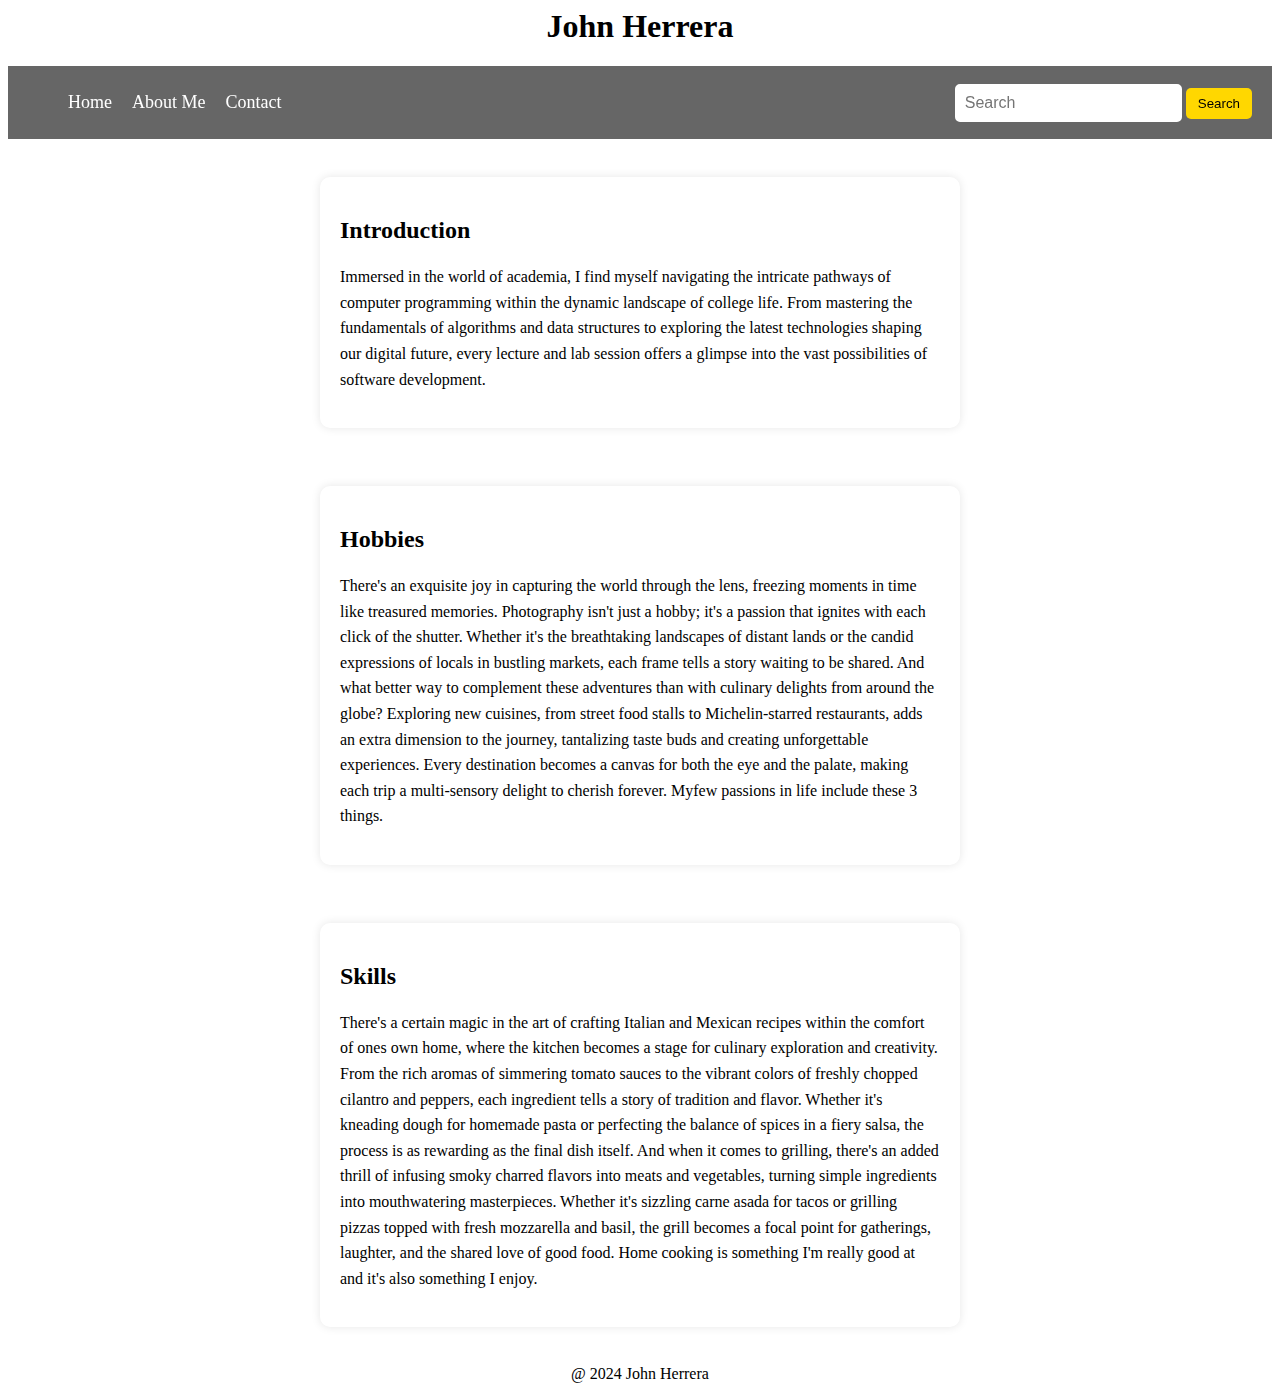
<file: index.html>
<html>

<header><h1>John Herrera</h1>
    <link rel="stylesheet" href="style.css">
</header>

<nav class="navbar">
    <ul class="nav-list">
        <li><a href="index.html">Home</a></li>
        <li><a href="about.html">About Me</a></li>
        <li><a href="contact.html">Contact</a></li>
    </ul>
    <div class="rightNav">
        <input type="text" 
               name="search" 
               id="search" 
               placeholder="Search">
        <button class="btn btn-sm">Search</button>
    </div>
</nav>
      
<br>    
<section>
  <h2>Introduction</h2>
  <p>
    Immersed in the world of academia, I find myself navigating the intricate pathways of computer programming within the dynamic landscape of college life. From mastering the fundamentals of algorithms and data structures to exploring the latest technologies shaping our digital future, every lecture and lab session offers a glimpse into the vast possibilities of software development.
  </p>
</section>
<br>
<section>
  <h2>Hobbies</h2>
  <p>
    There's an exquisite joy in capturing the world through the lens, freezing moments in time like treasured memories. Photography isn't just a hobby; it's a passion that ignites with each click of the shutter. Whether it's the breathtaking landscapes of distant lands or the candid expressions of locals in bustling markets, each frame tells a story waiting to be shared. And what better way to complement these adventures than with culinary delights from around the globe? Exploring new cuisines, from street food stalls to Michelin-starred restaurants, adds an extra dimension to the journey, tantalizing taste buds and creating unforgettable experiences. Every destination becomes a canvas for both the eye and the palate, making each trip a multi-sensory delight to cherish forever. Myfew passions in life include these 3 things. 
  </p>
</section>
<br>
<section>
   <h2>Skills</h2>
   <p>There's a certain magic in the art of crafting Italian and Mexican recipes within the comfort of ones own home, where the kitchen becomes a stage for culinary exploration and creativity. From the rich aromas of simmering tomato sauces to the vibrant colors of freshly chopped cilantro and peppers, each ingredient tells a story of tradition and flavor. Whether it's kneading dough for homemade pasta or perfecting the balance of spices in a fiery salsa, the process is as rewarding as the final dish itself. And when it comes to grilling, there's an added thrill of infusing smoky charred flavors into meats and vegetables, turning simple ingredients into mouthwatering masterpieces. Whether it's sizzling carne asada for tacos or grilling pizzas topped with fresh mozzarella and basil, the grill becomes a focal point for gatherings, laughter, and the shared love of good food. Home cooking is something I'm really good at and it's also something I enjoy.</p>
</section>
<br>            
                <footer>@ 2024 John Herrera</footer>

</html>
</file>
<file: style.css>
h1 {
    text-align: center;
}

.navbar {
    display: flex;
    position: sticky;
    align-items: center;
    justify-content: space-between;
    top: 0px;
    background: rgba(0, 0, 0, 0.6) url(
'https://media.geeksforgeeks.org/wp-content/uploads/20201215124609/Capture-300x14.PNG');
    background-blend-mode: darken;
    background-size: cover;
    color: white;
    padding: 10px 20px;
}

.nav-list {
    display: flex;
    list-style: none;
}

.nav-list li {
    margin-right: 20px;
}

.nav-list li:last-child {
    margin-right: 0;
}

.nav-list li a {
    text-decoration: none;
    color: white;
    font-size: 18px;
    transition: color 0.3s ease-in-out;
}

.nav-list li a:hover {
    color: #ffd700;
    /* Change the color on hover */
}

.rightNav {
    text-align: right;
}

#search {
    padding: 8px;
    font-size: 16px;
    border: 2px solid #fff;
    border-radius: 5px;
}

.btn {
    background-color: #ffd700;
    color: #000;
    border: none;
    padding: 8px 12px;
    border-radius: 5px;
    cursor: pointer;
    transition: background-color 0.3s ease-in-out;
}

.btn:hover {
    background-color: #000;
    /* Change the background color on hover */
    color: #ffd700;
}

footer {
    text-align: center;
    }

/* Styling for section */
section {
    max-width: 600px;
    margin: 20px auto;
    padding: 20px;
    background-color: #fff;
    border-radius: 10px;
    box-shadow: 0 0 10px rgba(0, 0, 0, 0.1);
}

section p {
    line-height: 1.6;
}

section:hover {
    transform: translateY(-5px);
    transition: transform 0.3s ease;
}
</file>
